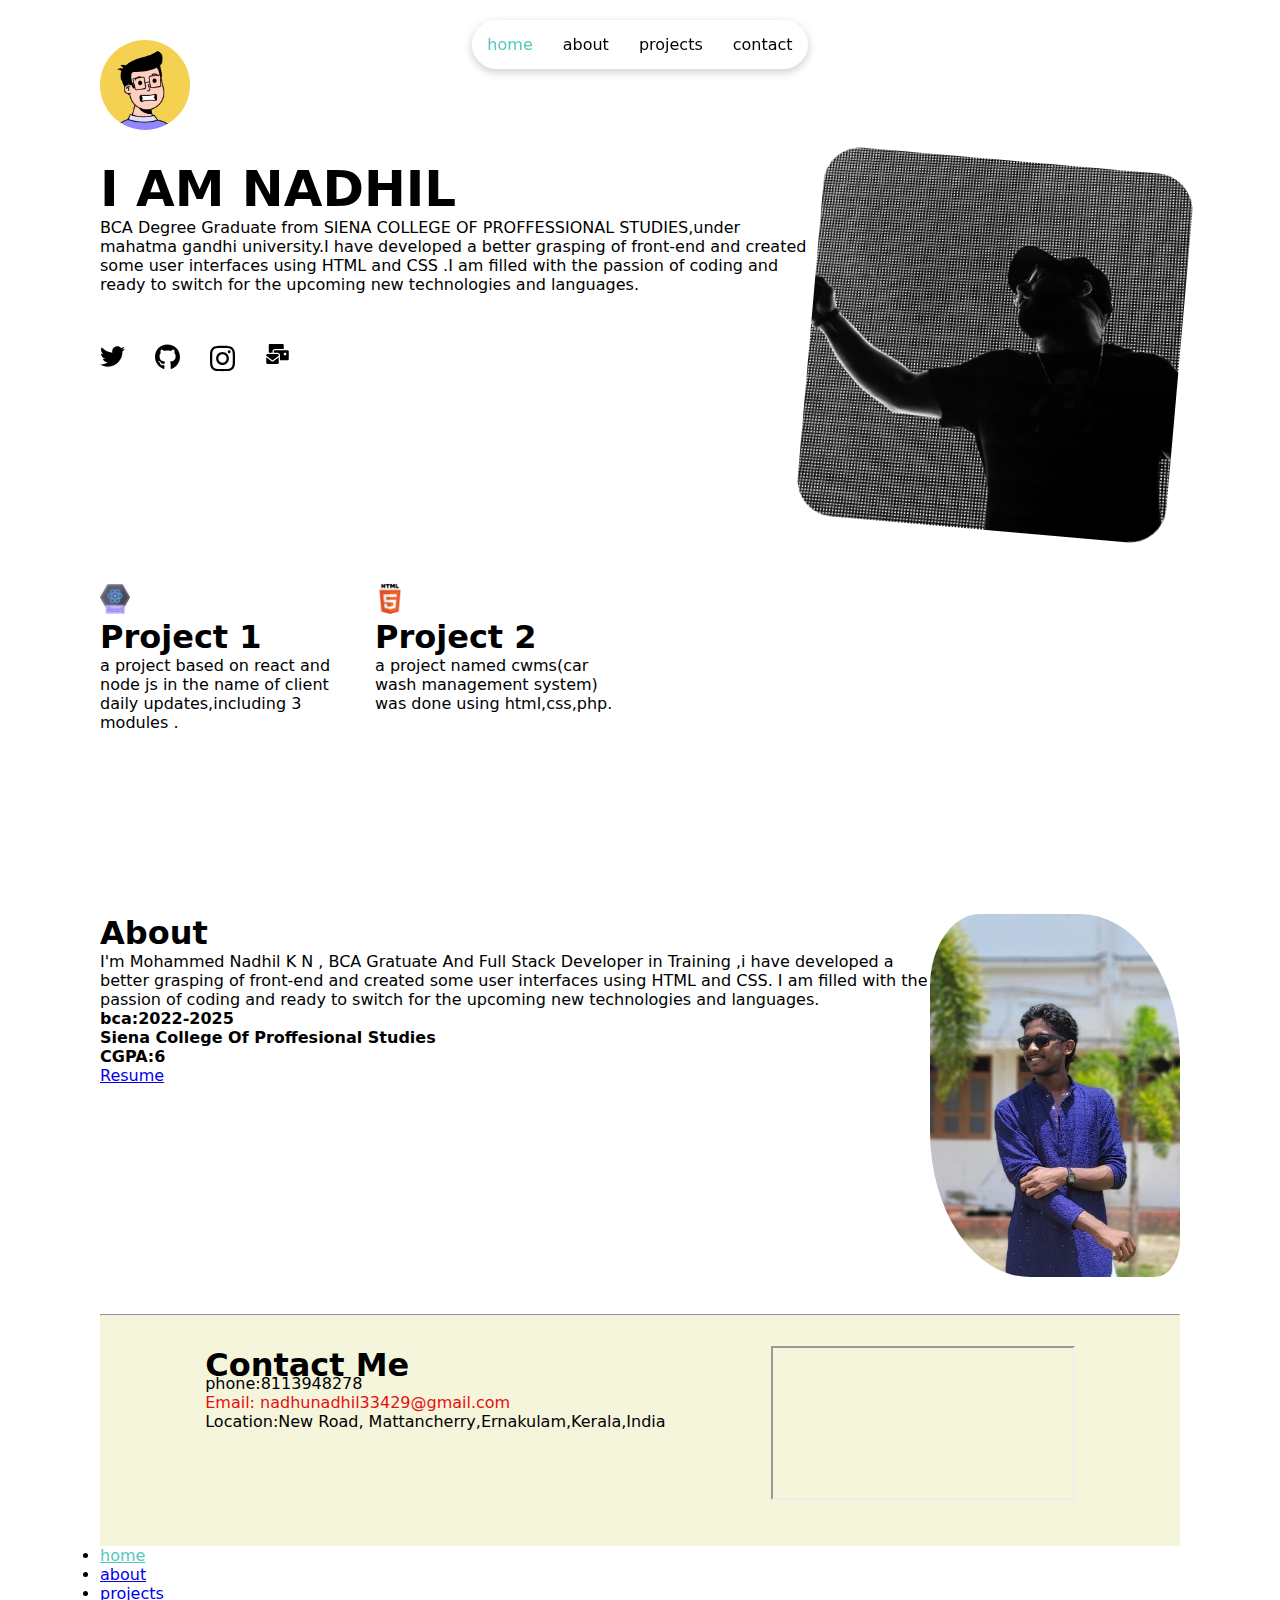
<file: index.html>
<!DOCTYPE html>
<html lang="en">

<head>
    <meta charset="UTF-8">
    <meta name="viewport" content="width=device-width, initial-scale=1.0">
    <title>portfolio</title>
    <link rel="stylesheet" href="style.css">
    <link rel="preconnect" href="https://fonts.googleapis.com">
    <link rel="preconnect" href="https://fonts.gstatic.com" crossorigin>
    <link
        href="https://fonts.googleapis.com/css2?family=Open+Sans:ital,wght@0,300..800;1,300..800&family=Roboto:ital,wght@0,100..900;1,100..900&display=swap"
        rel="stylesheet">
        <link rel="stylesheet" href="projects.html">
</head>

<body>
    <div class="margin">
        <section class="wrapper">
            <header class="head">
                <div class="navbar">
                    <ul class="navbar">
                        <li><a href="#home" style="color: rgb(83, 199, 188);">home</a></li>
                        <li><a href="#About">about</a></li>
                        <li><a href="#projects">projects</a></li>
                        <li><a href="#contact me">contact</a></li>
                    </ul>
                </div>
            </header>
            <div class="logo"><img src="images/logo.png" alt="logo"></div>
            <div class="con">
                <div class="content" id="home">
                    <h1>I AM NADHIL</h1>
                    <p> BCA Degree Graduate from SIENA COLLEGE OF PROFFESSIONAL STUDIES,under mahatma gandhi
                        university.I have developed a better grasping of front-end and created some user
                        interfaces using HTML and CSS .I am filled with the passion of coding and ready to switch for
                        the upcoming new
                        technologies and languages.
                    </p>
                    <div class="links"> <a href=""><img src="images/twitter.svg" alt=""></a><a href=""><img
                                src="images/github.svg" alt=""></a></a><a href=""><img src="images/instagram.svg"
                                alt=""></a><a href=""><img src="images/mail.svg" alt=""></a></div>
                </div>
                <div class="pic">
                    <a href=""><img src="images/homepage.jpg" alt=""></a>
                </div>
            </div>
            <div class="projects" id="projects">
                <div class="pro1">
                    <a href=""><img src="images/react.png" alt=""></a>
                    <a href="projects.html" target="_blank">
                        <h1>Project 1</h1>
                    </a>
                    <p>a project based on react and node js in the name of client daily updates,including 3 modules .
                    </p>
                </div>
                <div class="pro1">
                    <a href=""><img src="images/html.png" alt=""></a>
                    <a href="projects.html">
                        <h1>Project 2</h1>
                    </a>
                    <p>a project named cwms(car wash management system) was done using html,css,php. </p>
                </div>
            </div>
            <div class="about" id="About">
                <div class="all">
                    <h1>About</h1>
                    <p>I'm Mohammed Nadhil K N , BCA Gratuate And Full Stack Developer in Training ,i have developed a
                        better grasping of front-end and created some user interfaces using HTML and CSS.
                        I am filled with the passion of coding and ready to switch for
                        the upcoming new technologies and languages.
                    </p>
                    <div class="colo">
                        <p><b>bca:2022-2025</b></p>
                        <p><b>Siena College Of Proffesional Studies</b></p>
                        <p><b>CGPA:6</b></p>
                        <a href="resume.NADHIL.pdf" download="resume.NADHIL.pdf" class="button1"
                            target="_blank">Resume</a>
                    </div>
                </div>
                <div class="photo"><img src="images/njn.jpeg" alt=""></div>
            </div>
            <hr>
            <div class="contact" id="contact me">
                <div class="phone">
                    <h1 style="margin-bottom: -10px;">Contact Me</h1>
                    <p >phone:8113948278</p>
                    <a href="http:www.gmail.com" class="mail">Email: nadhunadhil33429@gmail.com</a>
                    <p>Location:New Road, Mattancherry,Ernakulam,Kerala,India</p>
                </div>
                <div class="gmap">
                    <iframe
                        src="https://www.google.com/maps/embed?pb=!1m14!1m12!1m3!1d491.2046501587402!2d76.25303684131582!3d9.964112264228223!2m3!1f0!2f0!3f0!3m2!1i1024!2i768!4f13.1!5e0!3m2!1sen!2sin!4v1748000081097!5m2!1sen!2sin"
                        allowfullscreen="" loading="lazy"
                        referrerpolicy="no-referrer-when-downgrade"></iframe>
                </div>
            </div>
            <div class="navbar1">
                <ul>
                    <li><a href="#home" style="color: rgb(83, 199, 188);">home</a></li>
                    <li><a href="#About">about</a></li>
                    <li><a href="#projects">projects</a></li>
                    <li><a href="#contact me">contact</a></li>
                </ul>
            </div>
        </section>
    </div>

</body>

</html>
</file>
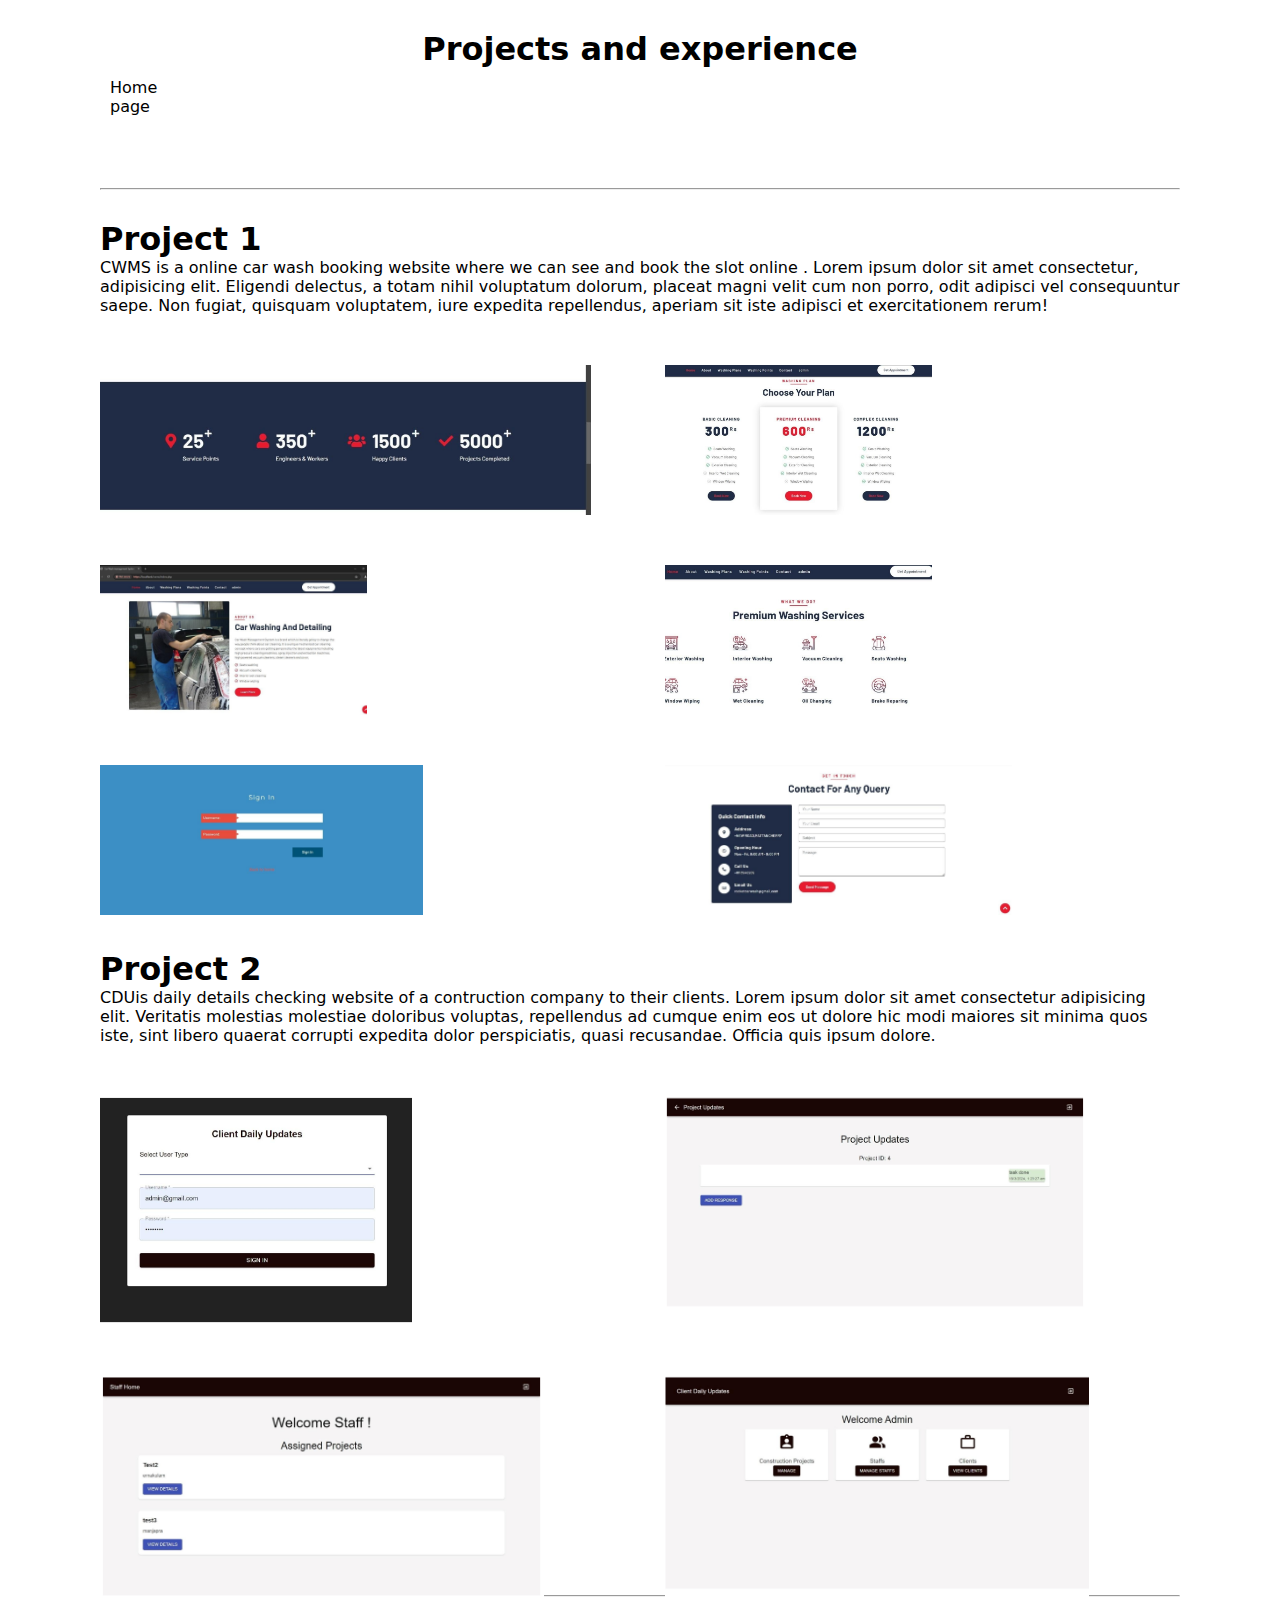
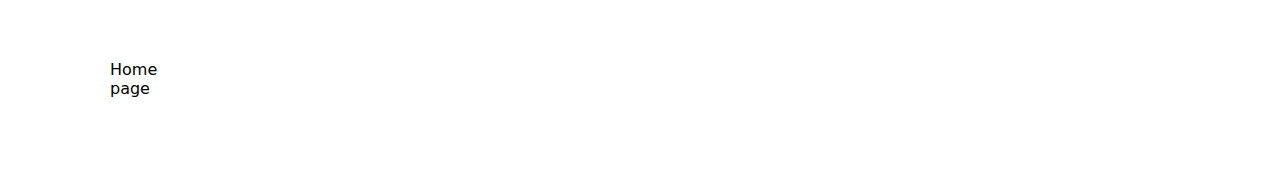
<file: projects.html>
<!DOCTYPE html>
<html lang="en">

<head>
    <meta charset="UTF-8">
    <meta name="viewport" content="width=device-width, initial-scale=1.0">
    <title>project</title>
    <link rel="stylesheet" href="style.css">
    <link rel="stylesheet" href="index.html">
</head>

<body>
    <div class="margin">
        <section class="wrapper">
            <div class="top">
                <h1>Projects and experience</h1>
            </div>
            <a href="index.html" class="button">Home page</a>

            <hr>
            <div class="defenition">
                <h1>Project 1</h1>
                <p><abbr title="Car Wash Management System">CWMS</abbr> is a online car wash booking website where we
                    can see and book the slot online . Lorem ipsum dolor sit amet consectetur, adipisicing elit.
                    Eligendi delectus, a totam nihil voluptatum dolorum, placeat magni velit cum non porro, odit
                    adipisci vel consequuntur saepe. Non fugiat, quisquam voluptatem, iure expedita repellendus, aperiam
                    sit iste adipisci et exercitationem rerum!</p>
                <div class="shots">
                    <img src="images/cwms.jpg" alt=""><img src="images/1.jpg" alt=""><img src="images/2.jpg" alt=""><img
                        src="images/4.jpg" alt=""><img src="images/5.jpg" alt=""><img src="images/6.jpg" alt="">
                </div>

            </div>
            <div class="defenition">
                <h1>Project 2</h1>
                <p><abbr title="Client Daily Updates">CDU</abbr>is daily details checking website of a contruction
                    company to their clients. Lorem ipsum dolor sit amet consectetur adipisicing elit. Veritatis
                    molestias molestiae doloribus voluptas, repellendus ad cumque enim eos ut dolore hic modi maiores
                    sit minima quos iste, sint libero quaerat corrupti expedita dolor perspiciatis, quasi recusandae.
                    Officia quis ipsum dolore.</p>
                <div class="cdu">
                    <img src="images/cdu1 (1).png" alt=""><img src="images/cdu1 (3).png" alt=""><img
                        src="images/cdu1 (2).png" alt=""><img src="images/cdu1 (4).png" alt="">
                </div>
                <hr>
            </div>
            <a href="index.html" class="button" style="height: 100px;">Home page</a>
        </section>
    </div>
</body>

</html>
</file>
<file: style.css>
* {
    margin: 0px;
    padding: 0px;
    font-family: system-ui, -apple-system, BlinkMacSystemFont, 'Segoe UI', Roboto, Oxygen, Ubuntu, Cantarell, 'Open Sans', 'Helvetica Neue', sans-serif;
}

div.margin {
    width: 100%;
}

.wrapper {
    padding: 0 100px;
}

header.head {
    width: 100%;
}

div.navbar {
    padding: 20px;
    display: flex;
    justify-content: center;
}

.navbar ul {
    z-index: 100;
    position: fixed;
    display: flex;
    list-style: none;
    width: 25%;
    align-items: center;
    gap: 30px;
    padding: 15px;
    border-radius: 35px;
    width: min-content;
    background-color: rgb(255, 255, 255);
    box-shadow: 0 3px 10px rgb(0 0 0 / 0.2);
}

.navbar ul li:hover {
    padding: 5px;
    transition: all ease-in-out .6s;
}

.navbar li a {
    text-decoration: none;
    color: black;
}

div.logo {
    position: sticky ;
    top: 0;
    height: 90px;
    display: flex;
}

div.logo img {
    border-radius: 50%;
}

div.con {
    padding-top: 30px;
    width: 100%;
    display: flex;
    justify-content: space-between;
}

div.content h1 {
    font-size: 50px;
}

div.pic img {
    width: 370px;
    border-radius: 10%;
    transform: rotate(5deg);
}

div.links {
    padding-top: 50px;
    width: 190px;
    display: flex;
    justify-content: space-between
}

div.links img {
    width: 25px;
}

div.links img:hover {
    transition: transform .3s ease;
    transform: scale(1.2);

}

div.projects {
    height: 200px;
    padding-top: 50px;
    padding-bottom: 50px;
    width: 100%;
    display: grid;
    grid-template-columns: repeat(4, 1fr);
    grid-gap: 20px;
}

.p .pro1 {
    width: 200px;
    border-radius: 50px;
}

.pro1 img {
    width: 30px;
}

.pro1 a {
    text-decoration: none;
    color: black;
}

.read {
    display: grid;
    grid-template-columns: repeat(2, 1fr);
    grid-gap: 40px;
    padding-top: 100px;
    border-radius: 50px;
    height: 200px;
}

div.article:hover {
    padding: 30px;
    border-radius: 30px;
    background-color: rgb(244, 243, 243);
    transform: scale(1.02);
    transition: transform 1.6s ease;
}

.read a {
    text-decoration: none;
    color: green;
}

.social {
    width: 80%;
    height: 200px;
}

.details {
    background-color: rgb(235, 255, 247);
    width: 40%;
    border-radius: 10%;
    padding: 20px;
}

.details img {
    width: 20px;
}

a.insta {
    padding-top: 20px;
    text-decoration: none;
}

.insta img {
    padding-top: 20px;
}

div.about {
    padding-top: 80px;
    height: 400px;
    display: flex;
    justify-content: space-between;
}
a.button {
    width: 80px;
    border-radius: 20%;
}
div.phone {
    display: inline;
    flex-direction: column;
}

div.photo img {
    width: 250px;
    border-radius: 20% 40% 10%;
}

.contact {
    background-color: beige;
    width: 100%;
    padding-top: 30px;
    height: 200px;
    display: flex;
    justify-content: space-evenly;
}

.number {
    display: grid;
    grid-template-columns: repeat(2, 1fr);
    padding-top: 20px;
}

a.mail {
    text-decoration: none;
    tab-size: 20px;
    color: rgb(228, 15, 15);
}

footer ul {
    margin: auto;
    display: flex;
    list-style: none;
    width: 40%;
    padding: 10px;
    justify-content: space-between;
    background-color: rgb(255, 255, 255);
    box-shadow: 0 3px 10px rgb(0 0 0 / 0.2);
    border-radius: 20px;
}

div.footer {
    background-color: beige;
    width: 100%;
    height: 80px;
}

div.top {
    padding-top: 30px;
    text-align: center;
}

.defenition {
    padding-top: 30px;
    width: 100%;
    height: 700px;
}

.defenition abbr {
    text-decoration: none;
}

a.button {
    height: 100px;
    text-decoration: none;
    display: flex;
    justify-content: end;
    color: black;
    padding: 10px;
}

div.shots {
    width: 100%;
    display: grid;
    grid-gap: 50px;
    grid-template-columns: repeat(2, 1fr);
    justify-content: space-evenly;
    ;
    height: 550px;
    padding-top: 50px;
}

div.shots img {
    height: 150px;
}

div.cdu {
    width: 100%;
    display: grid;
    grid-gap: 50px;
    grid-template-columns: repeat(2, 1fr);
    justify-content: space-evenly;
    ;
    height: 500px;
    padding-top: 50px;
}

div.cdu img {
    height: 230px;
}
</file>
